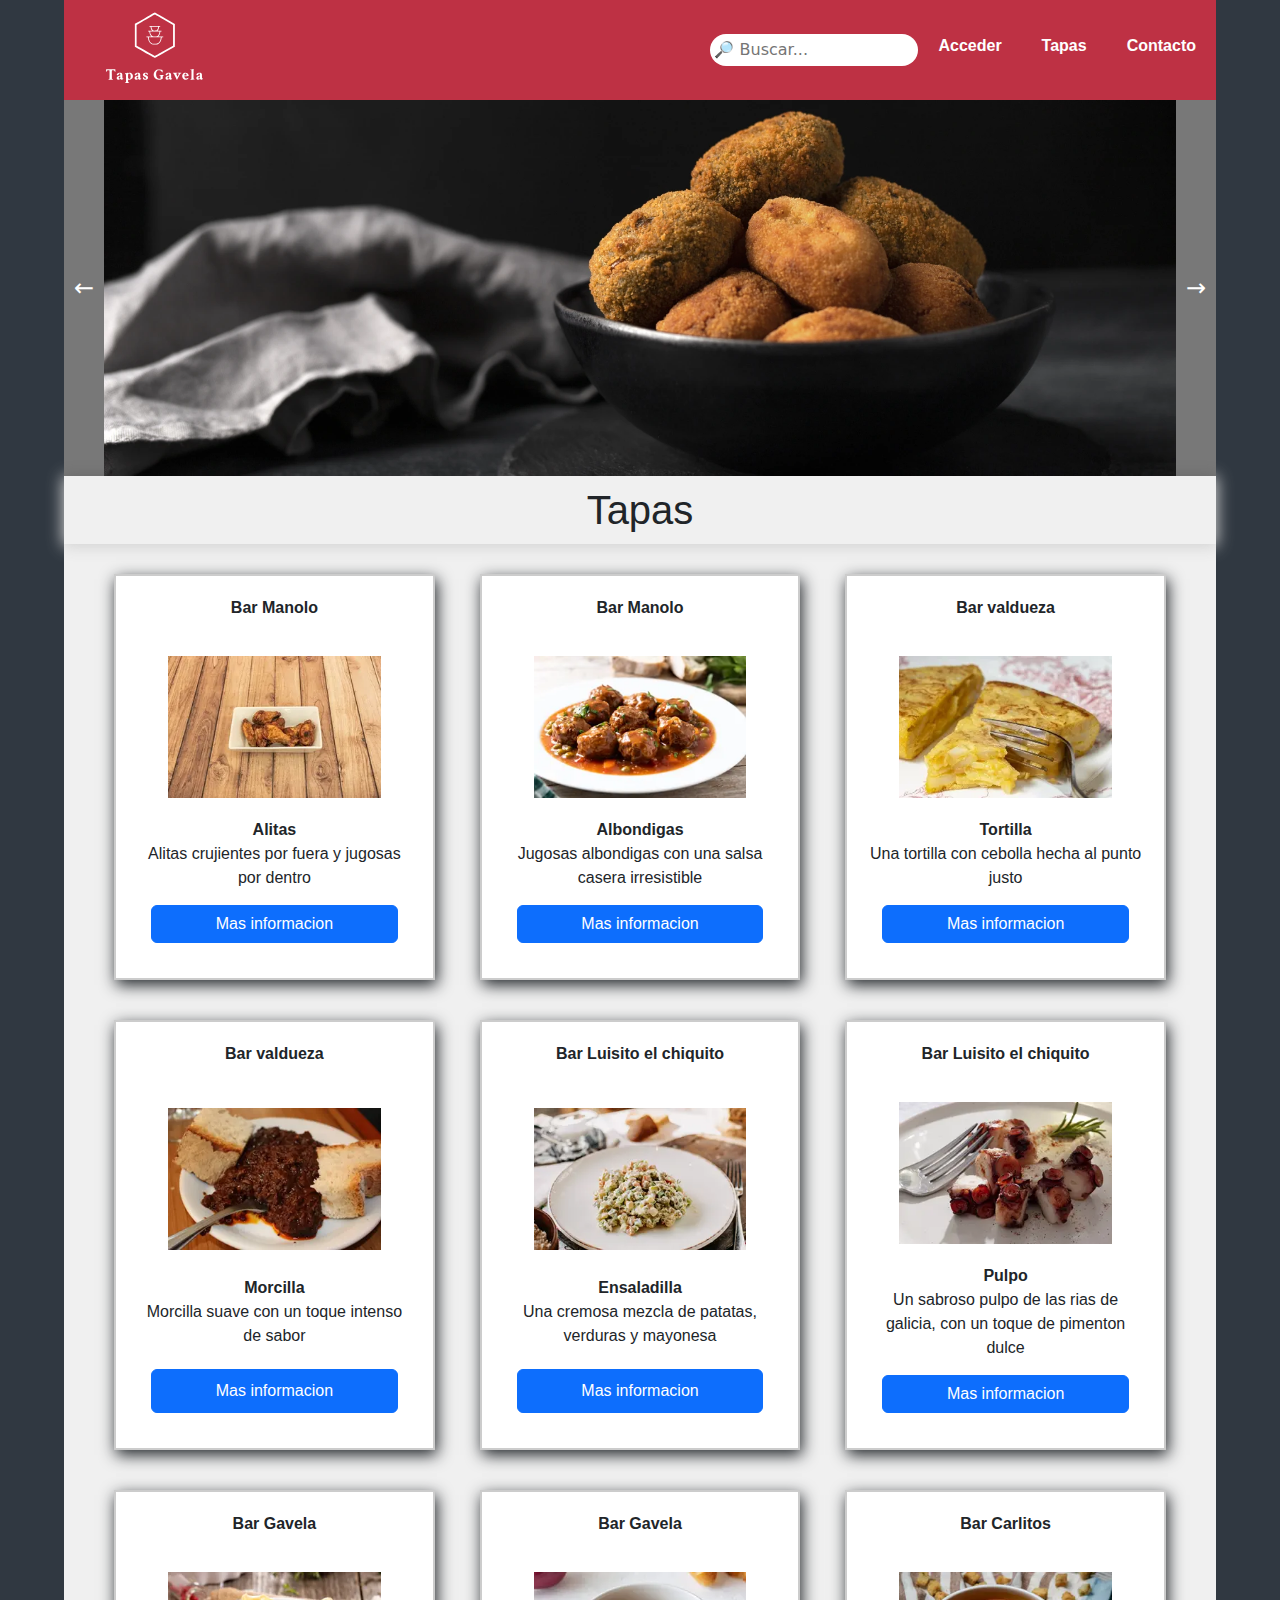
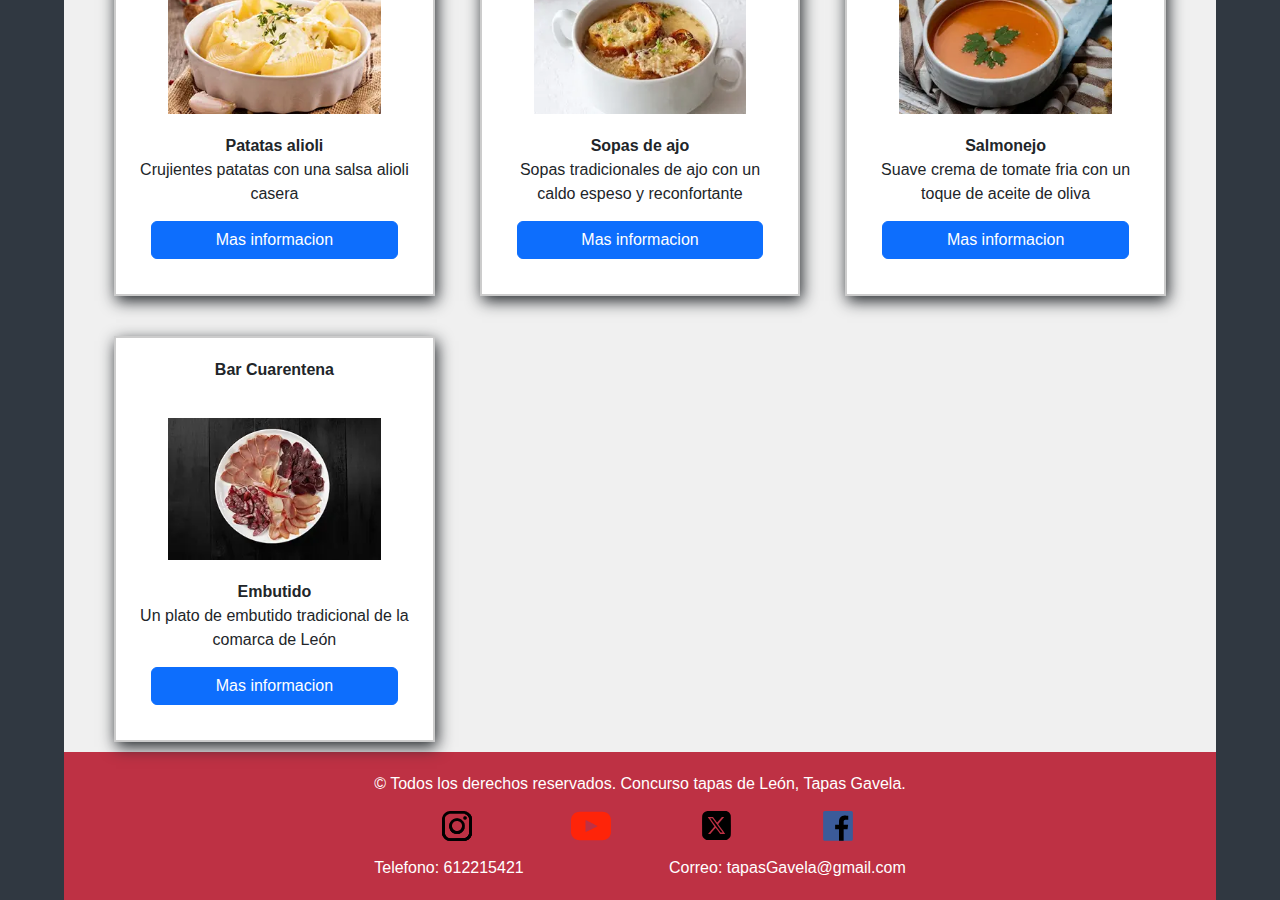
<file: index.html>
<!DOCTYPE html>
<html lang="es">
   <head>
      <meta charset="UTF-8">
      <meta name="viewport" content="width=device-width, initial-scale=1" />
      <title>Tapas</title>
      <link rel="stylesheet" href="https://cdn.jsdelivr.net/npm/bootstrap@5.3.3/dist/css/bootstrap.min.css">
      <link rel="stylesheet" href="css/landingPage.css">
      <link rel="stylesheet" href="./css/insertar.css">
      <link rel="shortcut icon" href="./svg/logoTapasFavicon.svg" type="image/x-icon">
   </head>
   <body>
      <!-- Barra de Navegación -->
      <header>
         <nav class="navegacion">
            <a href="./index.html"><img src="./svg/logoTapas.svg" alt='logos'/></a>
            <div>
               <input type="text" placeholder="🔎 Buscar...">
               <ul class="nav-list" id="menu">
                  <li class="drop" id="acceso">
                     <a href="#">Acceder</a>
                     <ul class="drop-menu">
                        <li><a href="./login.html">Loguearse</a></li>
                        <li><a href="#">Registrarse</a></li>
                     </ul>
                  </li>

                  <li class="drop" id="userIdentificado">
                     <a href="#" id="identificador"></a>
                     <ul class="drop-menu">
                        <li><a href="#" id="insertar">Insertar Tapa</a></li>
                        <li><a href="#" id="logOut">Cerrar sesion</a></li>
                     </ul>
                  </li>

                  <li><a href="#tapas">Tapas</a></li>
                  <li><a href="#contact">Contacto</a></li>
               </ul>
               <ul class="drop" id="hamburguesa">
                  <hr>
                  <hr>
                  <hr>
                  <ul class="nav-list">
                     <!-- <li class="drop"> -->
                     <ul class="drop-menu">
                        <li><a href="#">Loguearse</a></li>
                        <li><a href="#">Registrarse</a></li>
                        <li><a href="#tapas">Tapas</a></li>
                        <li><a href="#contact">Contacto</a></li>
                     </ul>
                  </ul>
               </div>
            </div>
         </nav>
      </header>
      <main>
      <div id="carousel-container">
         <button class="carousel-prev">←</button>
         <div class="carousel-slide active">
            <picture>
               <source
                   srcset="./img/croquetas-330x220.webp 480w"
                   media="(max-width: 480px)"
                   type="image/webp">
       
               <source
                   srcset="./img/croquetas-600x400.webp 768w"
                   media="(max-width: 768px)"
                   type="image/webp">
       
               <source
                   srcset="./img/croquetas-1200x600.webp 1200w"
                   media="(max-width: 1200px)"
                   type="image/webp">

               <img src="./img/croquetas-1.webp	" loading="lazy">
           </picture>
            <!-- <img src="./img/croquetas.webp" alt="Imagen 1" loading="lazy"> -->
         </div>
         <div class="carousel-slide">
            <picture>
               <source
                   srcset="./img/calamares-330x220.webp 480w"
                   media="(max-width: 480px)"
                   type="image/webp">

               <source
                   srcset="./img/calamares-600x400.webp 768w"
                   media="(max-width: 768px)"
                   type="image/webp">
       
               <source
                   srcset="./img/calamares-1200x600.webp 1200w"
                   media="(max-width: 1200px)"
                   type="image/webp">
       
              
                   
               <img src="./img/calamares-1.webp" loading="lazy">
           </picture>
         </div>
         <div class="carousel-slide">
            <picture>
               <source
                   srcset="./img/sandwich-330x220.webp 480w"
                   media="(max-width: 480px)"
                   type="image/webp">
       
               <source
                   srcset="./img/sandwich-600x400.webp 768w"
                   media="(max-width: 768px)"
                   type="image/webp">
       
               <source
                   srcset="./img/sandwich-1200x600.webp 1200w"
                   media="(max-width: 1200px)"
                   type="image/webp">
       
               
                   
               <img src="./img/sandwich.webp" loading="lazy">
           </picture>
         </div>
         <button class="carousel-next">→</button>
      </div>
      
      <!-- Sección de Tapas -->
      <section>
         <div id="formInsertar">
            <form action="" method="post" id="formulario">
               <h2 id="titulo">Insertar Tapas</h2>
               <label for="nombreBar">Nombre del Bar:</label>
               <input type="text" id="nombreBar" class="nombreBar" name="nombreBar">
               <label for="nombreTapa">Nombre Tapa:</label>
               <input type="text" id="nombreTapa" class="nombreTapa" name="nombreTapa">
               <label for="imagen">Imagen de la Tapa:</label>
               <select name="imagen" id="imagen">
                  <option value="" selected disabled>--Seleccione una opcion--</option>
                  <option value="alitas">Alitas</option>
                  <option value="almondigas">Albondigas</option>
                  <option value="tortilla">Tortilla</option>
                  <option value="morcilla">Morcilla</option>
                  <option value="ensaladilla">Ensaladilla</option>
                  <option value="pulpo">Pulpo</option>
                  <option value="patatas">Patatas Alioli</option>
                  <option value="sopa">Sopas de ajo</option>
                  <option value="salmonejo">Salmonejo</option>
                  <option value="embutido">Embutido</option>
               </select>
               <label for="descripcion">Decripcion de la tapa</label>
               <textarea name="descripcion" id="descripcion" cols="25"></textarea>
               <div id="insertarIngredientes">
               </div>
               <button id="masIngredientes">Añadir ingrediente</button>
               <p id="mensaje"></p>
               <div id="botones">
                  <!-- <input type="submit" value="Enviar" name="enviar" class="enviar" id="enviar">
                  <input type="submit" value="Modificar" name="modificar" class="modificar" id="modificar"> -->
               </div>

            </form>
            <button id="volver">Volver</button>
         </div>
      
         
         <!-- Modal -->
         <div class="modal fade" id="exampleModal" tabindex="-1" aria-labelledby="exampleModalLabel" aria-hidden="true">
            <div class="modal-dialog">
            <div class="modal-content">
               <div class="modal-header">
                  <h1 class="modal-title fs-5" id="tituloModal">Modal title</h1>
                  <button type="button" class="btn-close" data-bs-dismiss="modal" aria-label="Close" id="cerrar"></button>
               </div>
               <div class="modal-body" id="modal-contenido">
                  <h2 class="modal-title fs-5" id="nombreTapaModal"></h2>
                  <div class="ingredientes">
                     <h3 class="modal-title fs-6">Ingredientes:</h3>
                     <ul id="ingredientes">

                     </ul>
                  </div>
               </div>
               <div class="modal-footer" id="modalFooter">
                  <button type="button" class="btn btn-danger" id="eliminar">Eliminar</button>
                  <button type="button" class="btn btn-secondary" data-bs-dismiss="modal" id="close">Cerrar</button>
                  <button type="button" class="btn btn-primary" id="modificarModal">Modificar</button>
               </div>
            </div>
            </div>
         </div>
         <div id="tapas">
            <h2>Tapas</h2>
            <button id="filtroFav">Ver mis favoritos</button>
            <div class="tapasGrid" id="tapasGrid">
               <!-- Button trigger modal -->
            </div>
         </div>
      </section>
   </main>
      
      <!-- Pie de Página -->
      <footer id="contact">
         <div>&copy; Todos los derechos reservados. Concurso tapas de León, Tapas Gavela.</div>
         <div class="iconos">
            <a href="#"><img src="./svg/insta.svg" alt="Logo Instagram"></a>
            <a href="#"><img src="./svg/yt2.svg" alt="Logo Instagram"></a>
            <a href="#"><img src="./svg/X.svg" alt="Logo Instagram"></a>
            <a href="#"><img src="./svg/facebook.svg" alt="Logo Instagram"></a>
         </div>
         <div id="contacto"><div>Telefono: 612215421</div> <div> Correo: tapasGavela@gmail.com</div></div>
      </footer>
      <script src="./js/carrusel.js"></script>
      <script type="module" src="./js/landingPage.js"></script>
      <script type="module" src="./js/creadorTapas.js"></script>
      <script type="module" src="./js/insertar.js"></script>
      <script type="module" src="./js/eliminar.js"></script>
      <script type="module" src="./js/modificar.js"></script>
      <script src="https://cdn.jsdelivr.net/npm/bootstrap@5.3.3/dist/js/bootstrap.bundle.min.js"></script>
   </body>
</html>
</file>
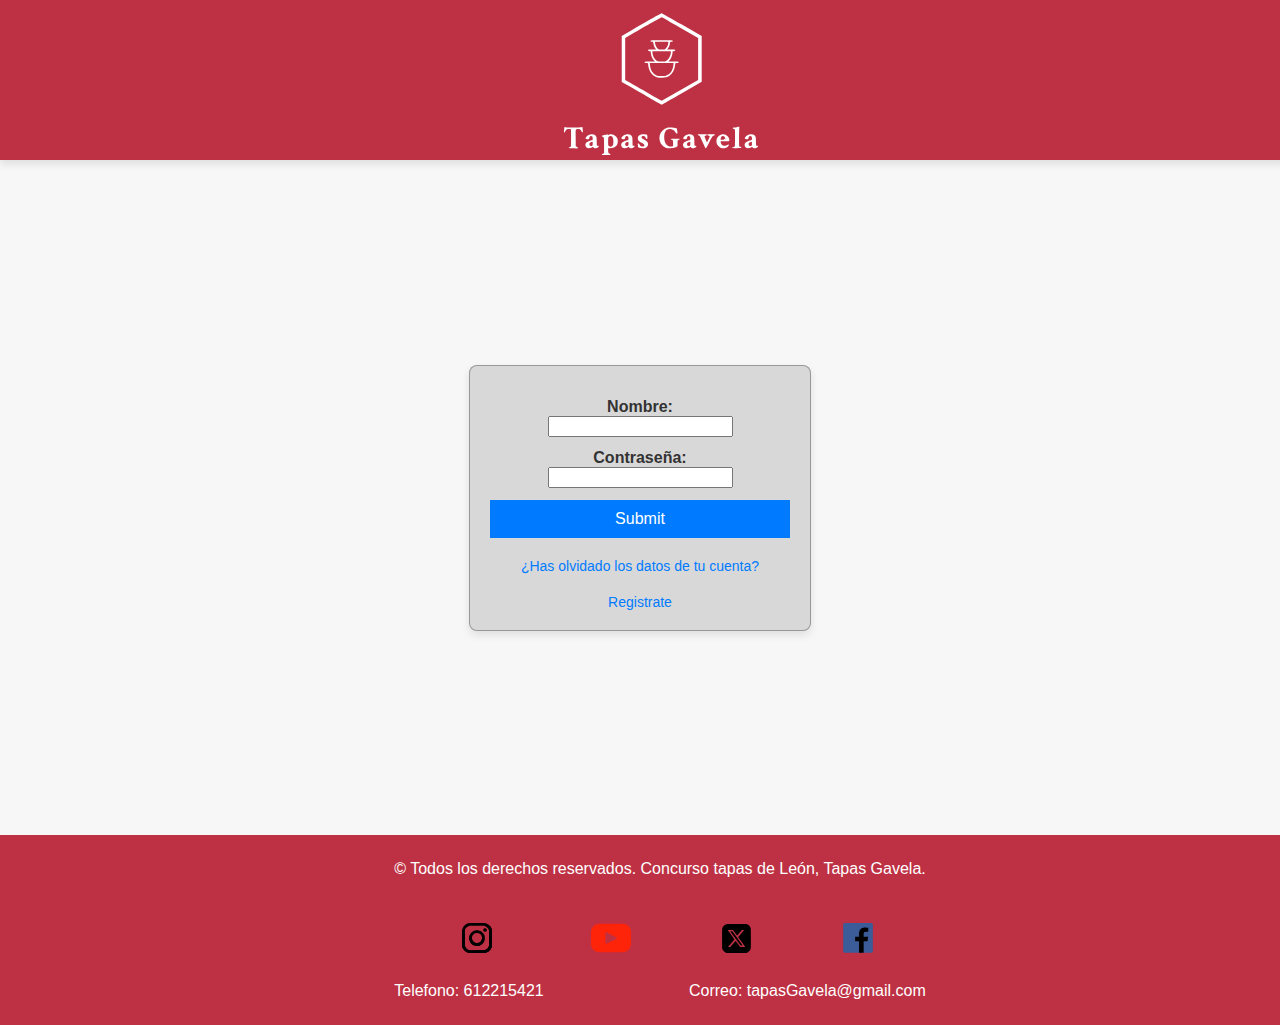
<file: login.html>
<!-- Login cutre, pero valida que son el mismo, queda aplicar estilos y dejarlo mejor -->
<!DOCTYPE html>
<html lang="en">
<head>
    <meta charset="UTF-8">
    <meta name="viewport" content="width=device-width, initial-scale=1.0">
    <title>Iniciar Sesion</title>
    <link rel="shortcut icon" href="./svg/logoTapasFavicon.svg" type="image/x-icon">
    <link rel="stylesheet" href="./css/login.css">
    <link rel="stylesheet" href="./css/estilosGenerales.css">

</head>
<body>
    <header>
        <a href="./index.html" id="logo">
            <img src="./svg/logoTapas.svg" alt="logo" width="50">
        </a>
    </header>
    <form method="post">
        <label for="user">Nombre:</label>
        <input type="text" name="user" id="user">
        <label for="contraseña">Contraseña:</label>
        <input type="password" name="contraseña" id="pass">
        <p class="error">El usuario o la contraseña no coinciden</p>
        <input type="submit">
        <a href="#">¿Has olvidado los datos de tu cuenta?</a>
        <a href="registro.html">Registrate</a>
    </form>
    <footer id="contact">
        <div>&copy; Todos los derechos reservados. Concurso tapas de León, Tapas Gavela.</div>
        <div class="iconos">
           <a href="#"><img src="./svg/insta.svg" alt="Logo Instagram"></a>
           <a href="#"><img src="./svg/yt2.svg" alt="Logo Instagram"></a>
           <a href="#"><img src="./svg/X.svg" alt="Logo Instagram"></a>
           <a href="#"><img src="./svg/facebook.svg" alt="Logo Instagram"></a>
        </div>
        <div id="contacto"><div>Telefono: 612215421</div> <div> Correo: tapasGavela@gmail.com</div></div>
     </footer>

    <script type="module" src="./js/login.js"></script>
</body>
</html>
</file>
<file: css/landingPage.css>
*, ::after, ::before{
    box-sizing:content-box;
}
hr{
    margin: 5px;
    opacity: 1;
    border: 1px solid;
}
/* Variables de colores y fuentes */
:root {
    --color-secondary: #45567d;
}

:root {
    --color-primary: #be3144;
}

/* Estilos globales */

body {
    margin: 0 auto;
    width: 90%;
    background-color:#303841;
    --font-main: Arial, Helvetica, sans-serif;
}
main{
    background-color: #f0f0f0;
}
h2 {
    --font-heading: 'Segoe UI', Tahoma, Geneva, Verdana, sans-serif:
}

h2 {
    font-size: 2.5rem;
}

nav, footer {
    background-color: var(--color-primary);
}

body { 
    --color-text: #303841;
}

ul{
    margin: 0px;
}

ul li {
    color: white;
}

#welcome-section{
    background-color: var(--color-secondary);
    color: white;
}

.contact-link {
    color: white;
}

footer {
    color: white;
}


/* Barra de navegacionegación */

.navegacion {
    display: flex;
    justify-content: space-between;
    align-items: center;
    width: 100%;
    height: 100px;
    & img{
        width: 100px;
        margin-left: 20px;
    }
    & div{
        display: flex;
        & input{
            border: none;
            border-radius: 20px;
            padding: 4px;
        }
    }
    & .nav-list .drop {
        position: relative;
        display: inline-block;
    }

    & .drop-menu {
        display: none;
        position: absolute;
        top: 100%;
        left: 0;
        background-color: #ce4343;
        padding: 0;
        margin: 0;
        list-style-type: none;
        z-index: 1000;
        min-width: 265px;
    }

    & .drop-menu li a {
        display: block;
        text-decoration: none;
        color: black;
        margin: 0px;
        padding: 15px;
    }

    & .drop-menu li:hover{
        background-color: #942635;
        & a{
            color: #f0f0f0;
        }
    }

    & .drop:hover .drop-menu {
        display: block;
    }

    & #userIdentificado{
        display: none;
    }
    
}

#hamburguesa{
    display: none;
}


.nav-list {
    display: flex;
    justify-content: end;
    list-style: none;
    padding-left: 0px;
}

a {
    margin: 20px;
    text-decoration: none;
    font-family: var(--font-main)
}

nav a {
    color: white;
    font-weight: bold;
}

nav a:hover {
    color: #ccc;
}


/* Sección de Bienvenida */

h1 {
    margin: 0px;
}

h1 {
    font-family: var(--font-main);
    font-size: 3rem;
}

.welcome-content p {
    font-family: var(--font-main);
    font-size: 20px;
}

#welcome-section {
    width: 100%;
    height: 700px;
    display: grid;
    justify-content: center;
    align-items: center;
    text-align: center;
    font-size: 1.5rem;
}

/* Sección de Proyectos */

#tapas {
    text-align: center;
    & h2{
        padding: 10px;
        box-shadow:0px 1px 15px 1px rgb(207, 207, 207);
    }
    & #filtroFav{
        background-color: #30384162;
        border-radius: 15px;
        border: none;
        padding: 5px;
    }
    & #filtroFav:hover{
        background-color: #303841c0;
    }
}

h2 {
    font-family:  'Segoe UI', Tahoma, Geneva, Verdana, sans-serif;
    font-size: 2.5rem;
}

.tapasGrid {
    width: 100%;
    display: grid;
    grid-template-columns: 30% 30% 30%;
    justify-content: center;
    gap: 20px;
    margin-top: 20px;
}

.tapasTitle {
    display: grid;
    justify-self:center;
    background-color: white;
    border: 2px solid #ccc;
    padding: 20px;
    margin: 10px;
    width: 80%;
    max-width: 450px;
    
    max-height: 650px;

    font-family: var(--font-main);
    text-align: center;
    box-shadow: 2px 5px 15px 0px;
    & a img {
        width: 90%;
        max-width: 250px;
        max-height: 150px;
    }
    & .like{
        justify-self: end;
        cursor: pointer;
    }
    & .like:hover{
        color: #ccc;
    }

    & button{
        margin: 15px;
        max-height: 38px;
    }
}

.tapasTitle:hover{
    transform: translateY(-10px);
    background-color: #ebebeb;
}
#botones{
    width: 100%;
}
/* Pie de Página */

footer {
    display: grid;
    justify-content: center;
    align-items: center;
    width: 100%;
    padding: 20px 0px;
    font-family:'Segoe UI', Tahoma, Geneva, Verdana, sans-serif;
    & a{
        margin:0px;
    }
    & div{
        justify-self: center;
    }
    & .iconos{
        width: 80%;
        display: flex;
        justify-content: space-between;
        align-items: center;
    }
    & #contacto{
        width: 100%;
        display: flex;
        justify-content: space-between;
    }
}

#carousel-container {
    overflow: hidden;
    width: 100%;
    max-height: 500px;
    position: relative;
    display: flex;
    justify-content: space-between;
}

.carousel-slide {
    display: none;
}

.carousel-slide.active {
    display: flex;
    justify-content: center;
}

.carousel-slide picture {
    img{
        /* object-position: 0px -150px; */
        width:100%;
    }
}

.carousel-prev, .carousel-next {
    display: flex;
    justify-content: center;
    align-items: center;
    background-color: rgba(0, 0, 0, 0.5);
    color: white;
    padding: 0px 10px;
    border: none;
    cursor: pointer;
    font-size: 24px;
}

.carousel-prev {
    left: 10px;
}

.carousel-next {
    right: 10px;
}

.carousel-prev:hover, .carousel-next:hover {
    background-color: rgba(0, 0, 0, 0.8);
}

#ingredientes{
    li{
        color: black;
    }
}
@media screen and (width < 1200px){
    .tapasGrid{
        grid-template-columns: auto auto;
    }

}


@media screen and (width < 740px){
    .navegacion{
        font-size: 10px;
    }
    .tapasGrid{
        grid-template-columns: auto;
    }
    #menu{
        display: none;
    }
    .navegacion{
        & div{
            & input{
                display: none;
            }
        }
    }
    #hamburguesa{
        padding: 0px;
        width: 25px;
        display: block;
        margin-right: 35px;
        cursor: pointer;
        & hr{
            color: #f0f0f0b4;
            width: 90%;
            height: auto;
        }
        & .nav-list{
            position: absolute;
            right: 120px;
        }
    }
    .drop:hover .drop-menu{
        display: block;
    }
    .drop-menu{
        left: -57px !important;
        min-width: 150px !important;
    }
    
}
</file>
<file: css/insertar.css>
#formInsertar{
    font-family: Arial, Helvetica, sans-serif;
    display: none;
    flex-direction: column;
    justify-content: center;
    padding: 15px;
    button{
        width: 200px;
        border-radius: 15px;
        border: none;
        background-color: rgba(128, 128, 128, 0.735);
        padding: 5px;
        margin-top: 15px;
    }
    button:hover{
        cursor: pointer;
        background-color: rgba(128, 128, 128, 0.925);
    }
}
form{

    border-radius: 8px;
    box-shadow: 0 4px 8px rgba(0, 0, 0, 0.1);
    background-color: #d8d8d8;
    border: solid 1px rgba(128, 128, 128, 0.735);
    width: 40%;
    max-width: 400px;
    min-height: 450px;
    display: flex;
    justify-content: center;
    align-items: center;
    flex-direction: column;
    text-align: center;
    justify-self: center;
    align-self: center;
    & h2{
        margin-top: 0px;
    }

    & label{
        display: block;
        margin-top: 12px;
        font-weight: bold;
        color: #333;
    }

    & input{
        width: 75%;
        border-radius: 15px;
        margin-bottom: 10px;
        border: none;
    }

    & .enviar{
        cursor: pointer;
    }
    
    & #insertarIngredientes{
        width: 80%;
        padding: 20px 0px;
        display: flex;
        justify-content: center;
        align-items: center;
        flex-direction: column;
    }
}
</file>
<file: css/login.css>
form {
    background-color: #fff;
    padding: 20px;
    border-radius: 8px;
    box-shadow: 0 4px 8px rgba(0, 0, 0, 0.1);
    background-color: #d8d8d8;
    border: solid 1px rgba(128, 128, 128, 0.735);
    width: 300px;
    text-align: center;
}

label {
    display: block;
    margin-top: 12px;
    font-weight: bold;
    color: #333;
}

input[type="submit"] {
    width: 100%;
    padding: 10px;
    background-color: #007bff;
    color: white;
    border: none;
    border-radius: 4;
    font-size: 16px;
    cursor: pointer;
    margin-top: 12px;
}

input[type="submit"]:hover {
    background-color: #0056b3;
}

a {
    display: block;
    padding-top: 20px;
    color: #007bff;
    text-decoration: none;
    font-size: 14px;
    text-align: center;
}

a:hover {
    text-decoration: underline;
}
p{
    color: red;
}
.error{
    display: none;
}
@media (max-width: 768px) {

    header {
        padding: 10px;
    }

    #tituloPag {
        font-size: 28px;
    }

    form {
        width: 90%;
        margin-top: 60px;
    }

    #logo img {
        height: 40px;
    }
}

@media (max-width: 480px) {

    #tituloPag {
        font-size: 24px;
    }

    form {
        width: 95%;
        padding: 15px;
    }

    input[type="submit"] {
        padding: 12px;
        font-size: 14px;
    }

    a {
        font-size: 12px;
    }
}
</file>
<file: css/estilosGenerales.css>
:root {
    --color-primary: #be3144;
    --color-secondary: white;
}
nav, footer {
    background-color: var(--color-primary);
    color: var(--color-secondary);
}
body {
    font-family: Arial, sans-serif;
    background-color: #f7f7f7;
    display: grid;
    grid-template-rows:minmax(160px, 15vh) minmax(600px, 75vh) minmax(140px,14vh);
    margin: 0;
    overflow-x: hidden;
    overflow-y: auto;
    box-sizing: border-box;
}
header {
    width: 100%;
    /* min-height: 165px; */
    padding: 20px;
    display: flex;
    justify-content: center;
    align-items: center;
    background-color: #be3144;
    box-shadow: 0 4px 8px rgba(0, 0, 0, 0.1);
    
}

#logo{
    img {
        width: 200px;
    }
}
form{
    text-align: center;
    justify-self: center;
    align-self: center;
    display: flex;
    flex-direction: column;
    justify-content: center;
    align-items: center;
}
footer {
    display: grid;
    justify-content: center;
    align-items: center;
    width: 100%;
    height: 150px;
    padding: 20px;
    font-family:'Segoe UI', Tahoma, Geneva, Verdana, sans-serif;
    & a{
        margin:0px;
    }
    & div{
        justify-self: center;
    }
    & .iconos{
        width: 80%;
        display: flex;
        justify-content: space-between;
        align-items: center;
    }
    & #contacto{
        width: 100%;
        display: flex;
        justify-content: space-between;
    }
}
</file>
